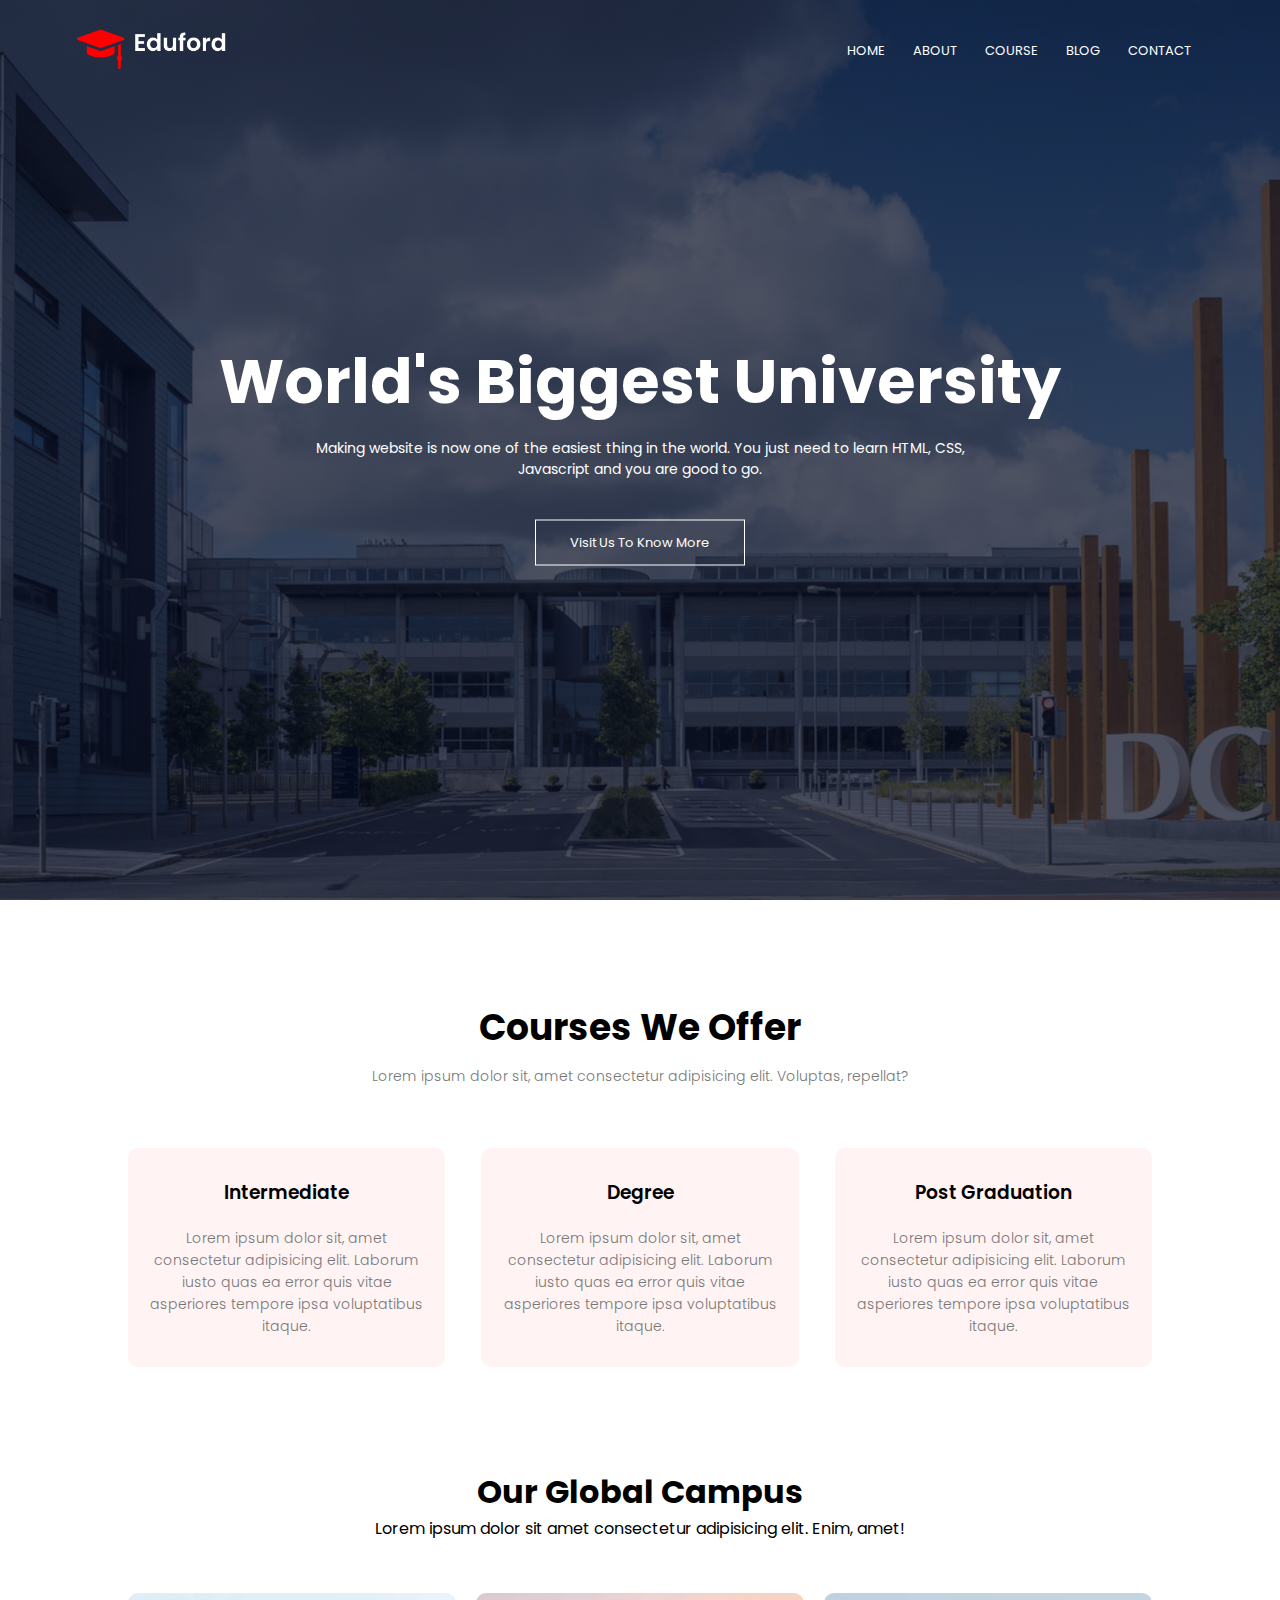
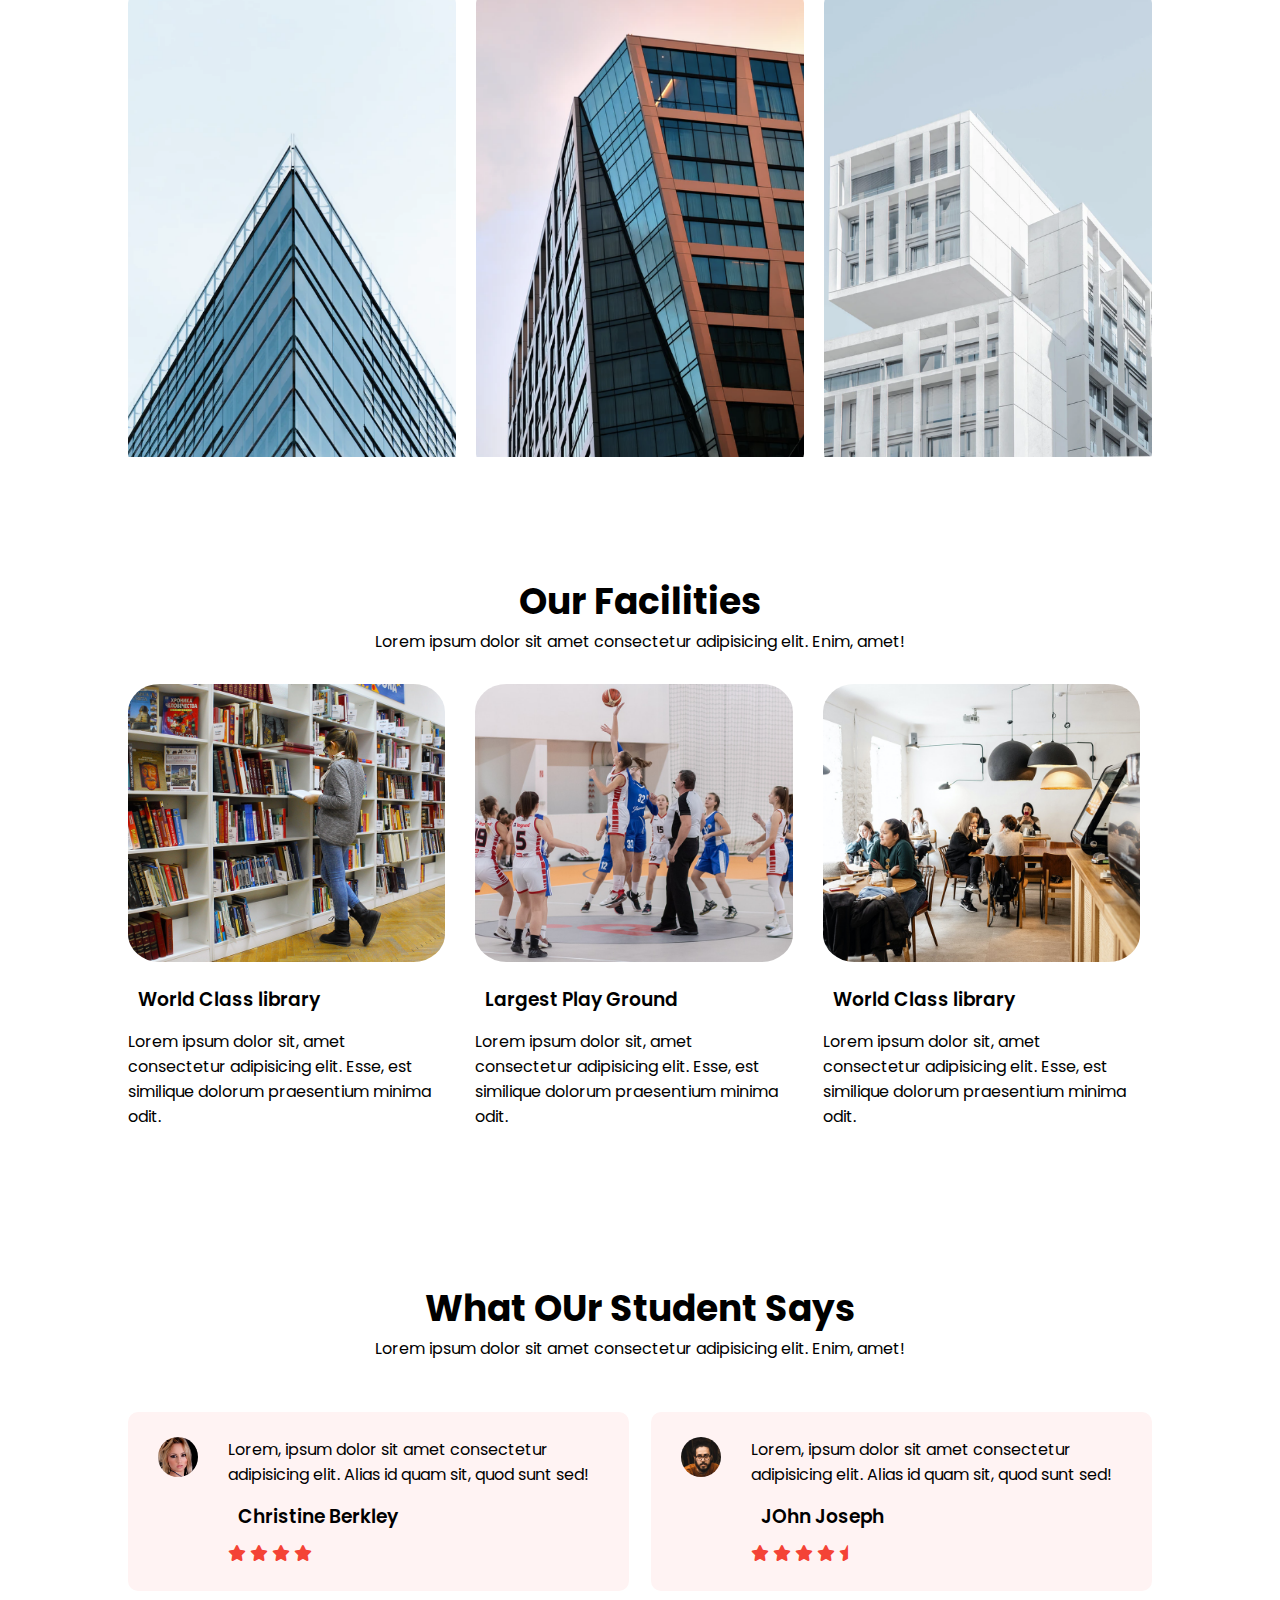
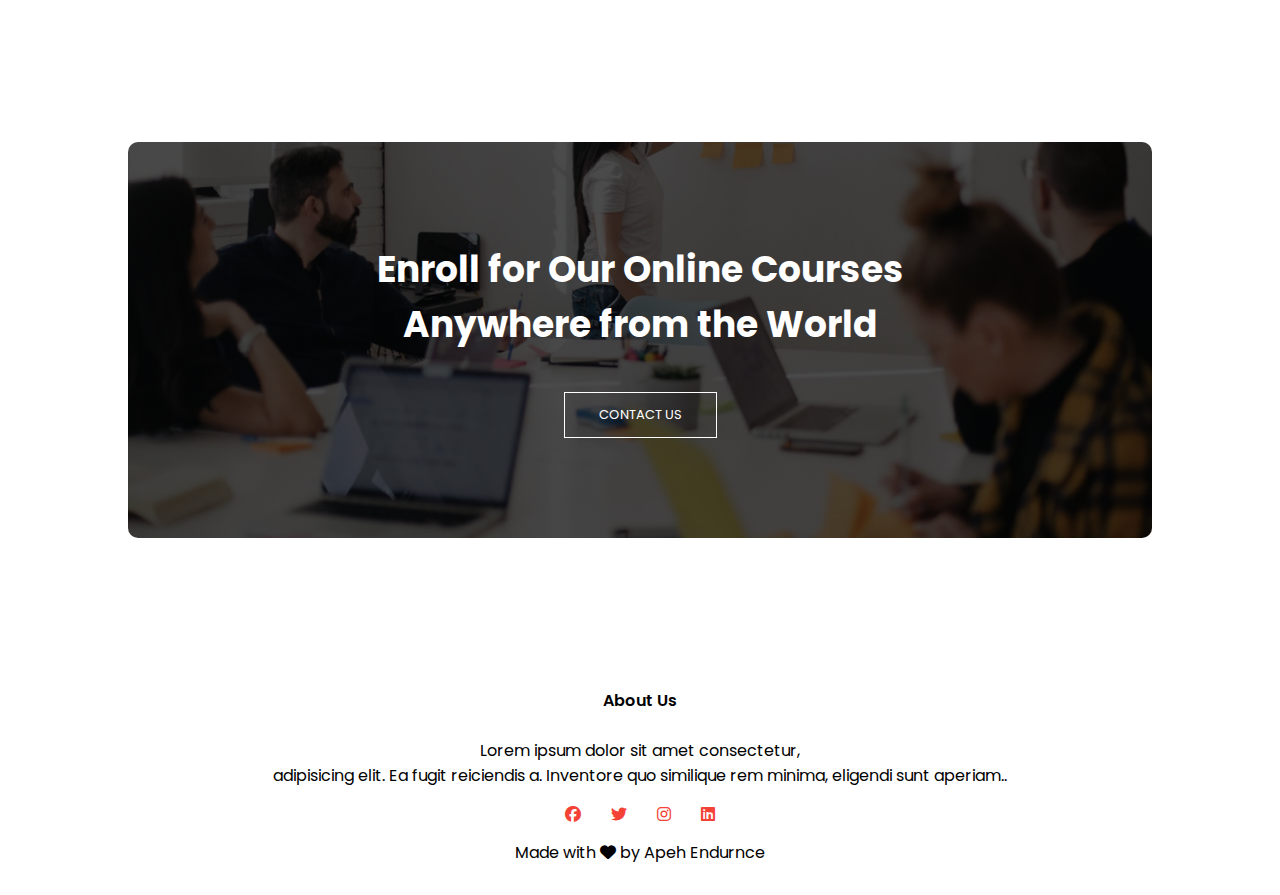
<file: SchoolSite/HTML/index.html>
<!DOCTYPE html>
<html lang="en">
<head>
    <meta charset="UTF-8">
    <meta http-equiv="X-UA-Compatible" content="IE=edge">
    <meta name="viewport" content="width=device-width, initial-scale=1.0">
    <title>University </title>
    <link rel="stylesheet" href="/SchoolSite/CSS/index.css">
    <link rel="preconnect" href="https://fonts.googleapis.com">
<link rel="preconnect" href="https://fonts.gstatic.com" crossorigin>
<link href="https://fonts.googleapis.com/css2?family=Poppins:wght@100;300;400;600;700&display=swap" rel="stylesheet">
<link rel="stylesheet" href="https://cdnjs.cloudflare.com/ajax/libs/font-awesome/6.4.0/css/all.min.css">
</head>
<body>
    <section class="header">
        <nav>
            <a href="index.html"><img src="/SchoolSite/schoolIMG/logo.png" alt=""></a>
            <div class="nav-links" id="navLinks">
                <i class="fa fa-times" onclick="hideMenu()"></i>

                <ul>
                    <li><a href="/SchoolSite/HTML/index.html">HOME</a></li>
                    <li><a href="/SchoolSite/HTML/about.html">ABOUT</a></li>
                    <li><a href="/SchoolSite/HTML/course.html">COURSE</a></li>
                    <li><a href="">BLOG</a></li>
                    <li><a href="">CONTACT</a></li>
                </ul>
            </div>
            <i class="fa fa-bars" onclick="showMenu()"></i>
        </nav>
        <div class="text-box">
            <h1>World's Biggest University</h1>
            <p>Making website is now one of the easiest thing in the world. 
            You just need to learn HTML, CSS,<br> Javascript and you are good to go.
            </p>
            <a href="" class="hero-btn">Visit Us To Know More</a>
        </div>
    </section>
    <!----Course --->
    <section class="course">
        <h2>Courses We Offer</h2>
        <p>Lorem ipsum dolor sit, amet consectetur adipisicing elit. Voluptas, repellat?</p>

         <div class="row">
            <div class="course-col">
                <h3>Intermediate</h3>
                <p>Lorem ipsum dolor sit, amet consectetur adipisicing elit. 
                    Laborum iusto quas ea error quis vitae asperiores tempore 
                    ipsa voluptatibus itaque.</p>
            </div>

            <div class="course-col">
                <h3>Degree</h3>
                <p>Lorem ipsum dolor sit, amet consectetur adipisicing elit. 
                    Laborum iusto quas ea error quis vitae asperiores tempore 
                    ipsa voluptatibus itaque.</p>
            </div>

            <div class="course-col">
                <h3>Post Graduation</h3>
                <p>Lorem ipsum dolor sit, amet consectetur adipisicing elit. 
                    Laborum iusto quas ea error quis vitae asperiores tempore 
                    ipsa voluptatibus itaque.</p>
            </div>
         </div>

    </section>
    <!--Campus-->
    <section class="campus">
        <h1>Our Global Campus</h1>
        <p>Lorem ipsum dolor sit amet consectetur adipisicing elit. Enim, amet!</p>
        <div class="row">
            <div class="campus-col">
                <img src="/SchoolSite/schoolIMG/london.png" alt="">
                <div class="layer">
                    <h3>LONDON</h3>
                </div>
            </div>
            <div class="campus-col">
                <img src="/SchoolSite/schoolIMG/newyork.png" alt="">
                <div class="layer">
                    <h3>NEWYORK</h3>
                </div>
            </div>
            <div class="campus-col">
                <img src="/SchoolSite/schoolIMG/washington.png" alt="">
                <div class="layer">
                    <h3>WASHINTON</h3>
                </div>
            </div>
        </div>
    </section>

    <!-- Our Facilities -->

    <section class="facilities">
        <h2>Our Facilities</h2>
        <p>Lorem ipsum dolor sit amet consectetur adipisicing elit. Enim, amet!</p>

         <div class="facilities-row">
            <div class="facilities-col">
                <img src="/SchoolSite/schoolIMG/library.png" alt="">
                <h3>World Class library</h3>
                <p>Lorem ipsum dolor sit, amet consectetur adipisicing elit. Esse, 
                    est similique dolorum praesentium minima odit.</p>
            </div>
            <div class="facilities-col">
                <img src="/SchoolSite/schoolIMG/basketball.png" alt="">
                <h3>Largest Play Ground</h3>
                <p>Lorem ipsum dolor sit, amet consectetur adipisicing elit. Esse, 
                    est similique dolorum praesentium minima odit.</p>
            </div>
            <div class="facilities-col">
                <img src="/SchoolSite/schoolIMG/cafeteria.png" alt="">
                <h3>World Class library</h3>
                <p>Lorem ipsum dolor sit, amet consectetur adipisicing elit. Esse, 
                    est similique dolorum praesentium minima odit.</p>
            </div>
         </div>

    </section>

     <!---Testimonials-->
     <section class="testimonials">
        <h2>What OUr Student Says</h2>
        <p>Lorem ipsum dolor sit amet consectetur adipisicing elit. Enim, amet!</p>

        <div class="row">
            <div class="testimonial-col">
                <img src="/SchoolSite/schoolIMG/user1.jpg" alt="">
                <div>
                    <p>Lorem, ipsum dolor sit amet consectetur 
                        adipisicing elit. Alias id quam sit, quod sunt sed!</p>
                    <h3>Christine Berkley</h3>
                    <i class="fa fa-star"></i>
                    <i class="fa fa-star"></i>
                    <i class="fa fa-star"></i>
                    <i class="fa fa-star"></i>
                    <i class="fa-thin fa-star"></i>
                </div>
            </div>
            <div class="testimonial-col">
                <img src="/SchoolSite/schoolIMG/user2.jpg" alt="">
                <div>
                    <p>Lorem, ipsum dolor sit amet consectetur 
                        adipisicing elit. Alias id quam sit, quod sunt sed!</p>
                    <h3>JOhn Joseph</h3>
                    <i class="fa fa-star"></i>
                    <i class="fa fa-star"></i>
                    <i class="fa fa-star"></i>
                    <i class="fa fa-star"></i>
                    <i class="fa fa-star-half"></i>
                </div>
            </div>
        </div>
     </section>
     <!---Call to Action-->
     <section class="cta">
        <h2>Enroll for Our Online Courses<br> Anywhere from the World</h2>
        <a class="hero-btn" href="">CONTACT US</a>
     </section>
     <!---Footer-->
     <section class="footer">
        <h4>About Us</h4>
        <p>Lorem ipsum dolor sit amet consectetur,
            <br> adipisicing elit. Ea fugit reiciendis a. 
            Inventore quo similique rem minima, eligendi sunt aperiam..</p>
            <div class="icons">
                <i class="fa-brands fa-facebook"></i>
                <i class="fa-brands fa-twitter"></i>
                <i class="fa-brands fa-instagram"></i>
                <i class="fa-brands fa-linkedin"></i>
            </div>
            <p>Made with <i class="fa-solid fa-heart"></i> by Apeh Endurnce</p>

     </section>
    <!---JavaScript for toogle menu-->
    <script>

        var navLink = documment.getElementById("navLinks");
        function showMenu(){ 
            navLinks.style.right = "0"
        }

        function hideMenu(){ 
            navLinks.style.right = "-200px"
        }
    </script>
</body>
</html>
</file>
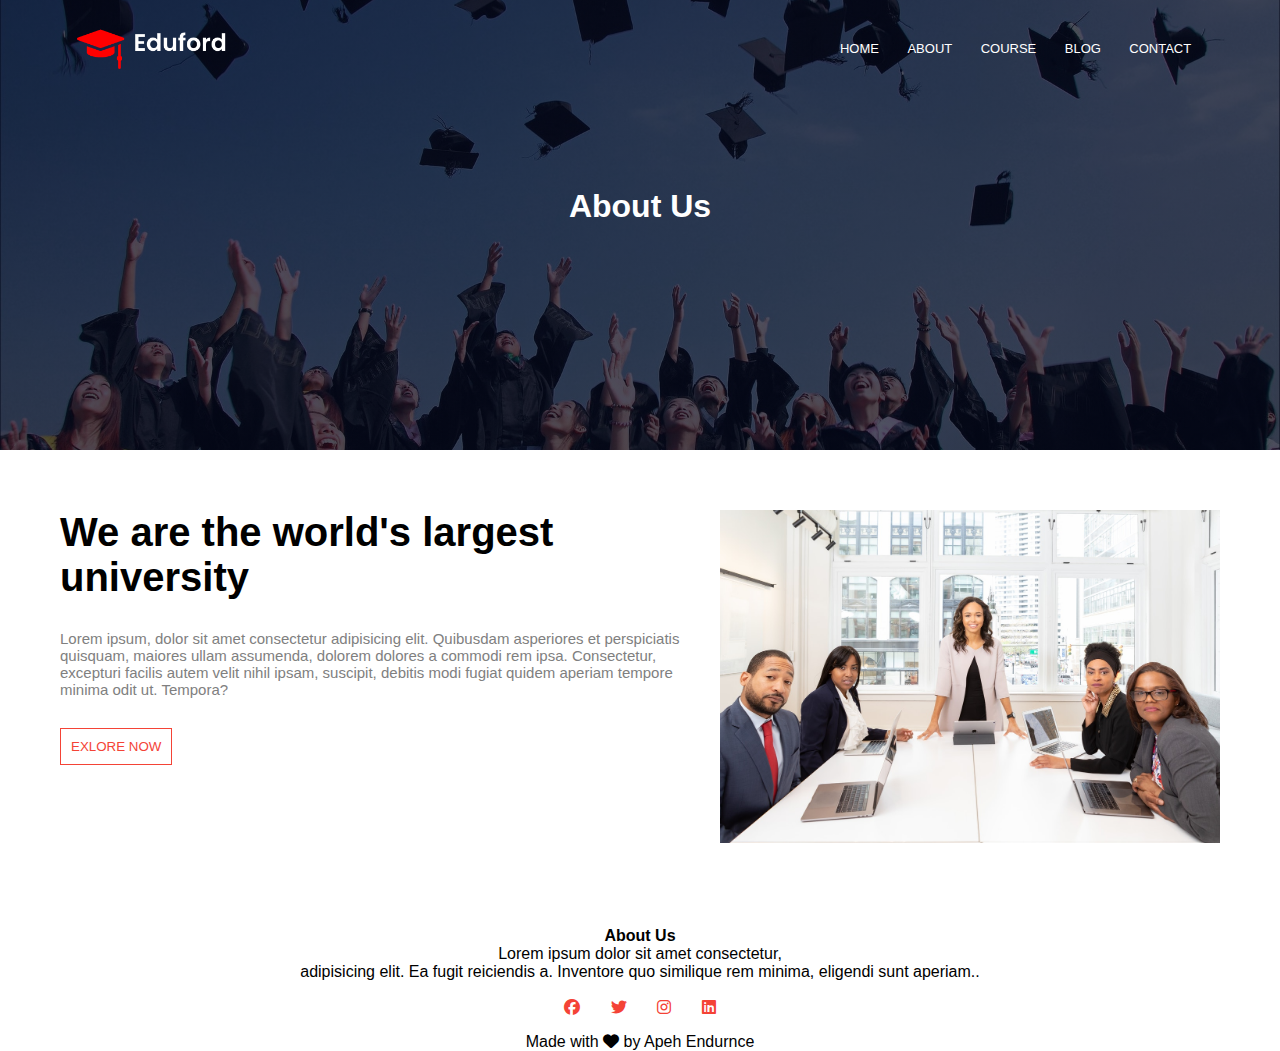
<file: SchoolSite/HTML/about.html>
<!DOCTYPE html>
<html lang="en">
<head>
    <meta charset="UTF-8">
    <meta http-equiv="X-UA-Compatible" content="IE=edge">
    <meta name="viewport" content="width=device-width, initial-scale=1.0">
    <link rel="stylesheet" href="https://cdnjs.cloudflare.com/ajax/libs/font-awesome/6.4.0/css/all.min.css">
    <link rel="stylesheet" href="/SchoolSite/CSS/about.css">
    <title>Document</title>
</head>
<body>
    <header>
        <nav>
            <a href=""><img src="/SchoolSite/schoolIMG/logo.png" alt=""></a>
            <ul>
                <li><a href="/SchoolSite/HTML/index.html">HOME</a></li>
                <li><a href="/SchoolSite/HTML/about.html">ABOUT</a></li>
                <li><a href="/SchoolSite/HTML/course.html">COURSE</a></li>
                <li><a href="">BLOG</a></li>
                <li><a href="">CONTACT</a></li>
            </ul>
        </nav>
        <div>
            <h1>About Us</h1>
        </div>
        </header>
        <!--Description-->
        <section class="descritption-section">
            <div>
                <h2>We are the world's largest university</h2>
                <p>Lorem ipsum, dolor sit amet consectetur adipisicing elit. Quibusdam asperiores et
                     perspiciatis quisquam, maiores ullam assumenda, dolorem dolores a commodi rem ipsa. 
                     Consectetur, excepturi facilis autem velit nihil ipsam, suscipit, 
                    debitis modi fugiat quidem aperiam tempore minima odit ut. Tempora?</p>
                <button>EXLORE NOW</button>
            </div>
            <div><img src="/SchoolSite/schoolIMG/about.jpg" alt="" width="500px"></div>

        </section>
        <footer>
            <h4>About Us</h4>
        <p>Lorem ipsum dolor sit amet consectetur,
            <br> adipisicing elit. Ea fugit reiciendis a. 
            Inventore quo similique rem minima, eligendi sunt aperiam..</p>
            <div class="icons">
                <i class="fa-brands fa-facebook"></i>
                <i class="fa-brands fa-twitter"></i>
                <i class="fa-brands fa-instagram"></i>
                <i class="fa-brands fa-linkedin"></i>
            </div>
            <p>Made with <i class="fa-solid fa-heart"></i> by Apeh Endurnce</p>

        </footer>
</body>
</html>
</file>
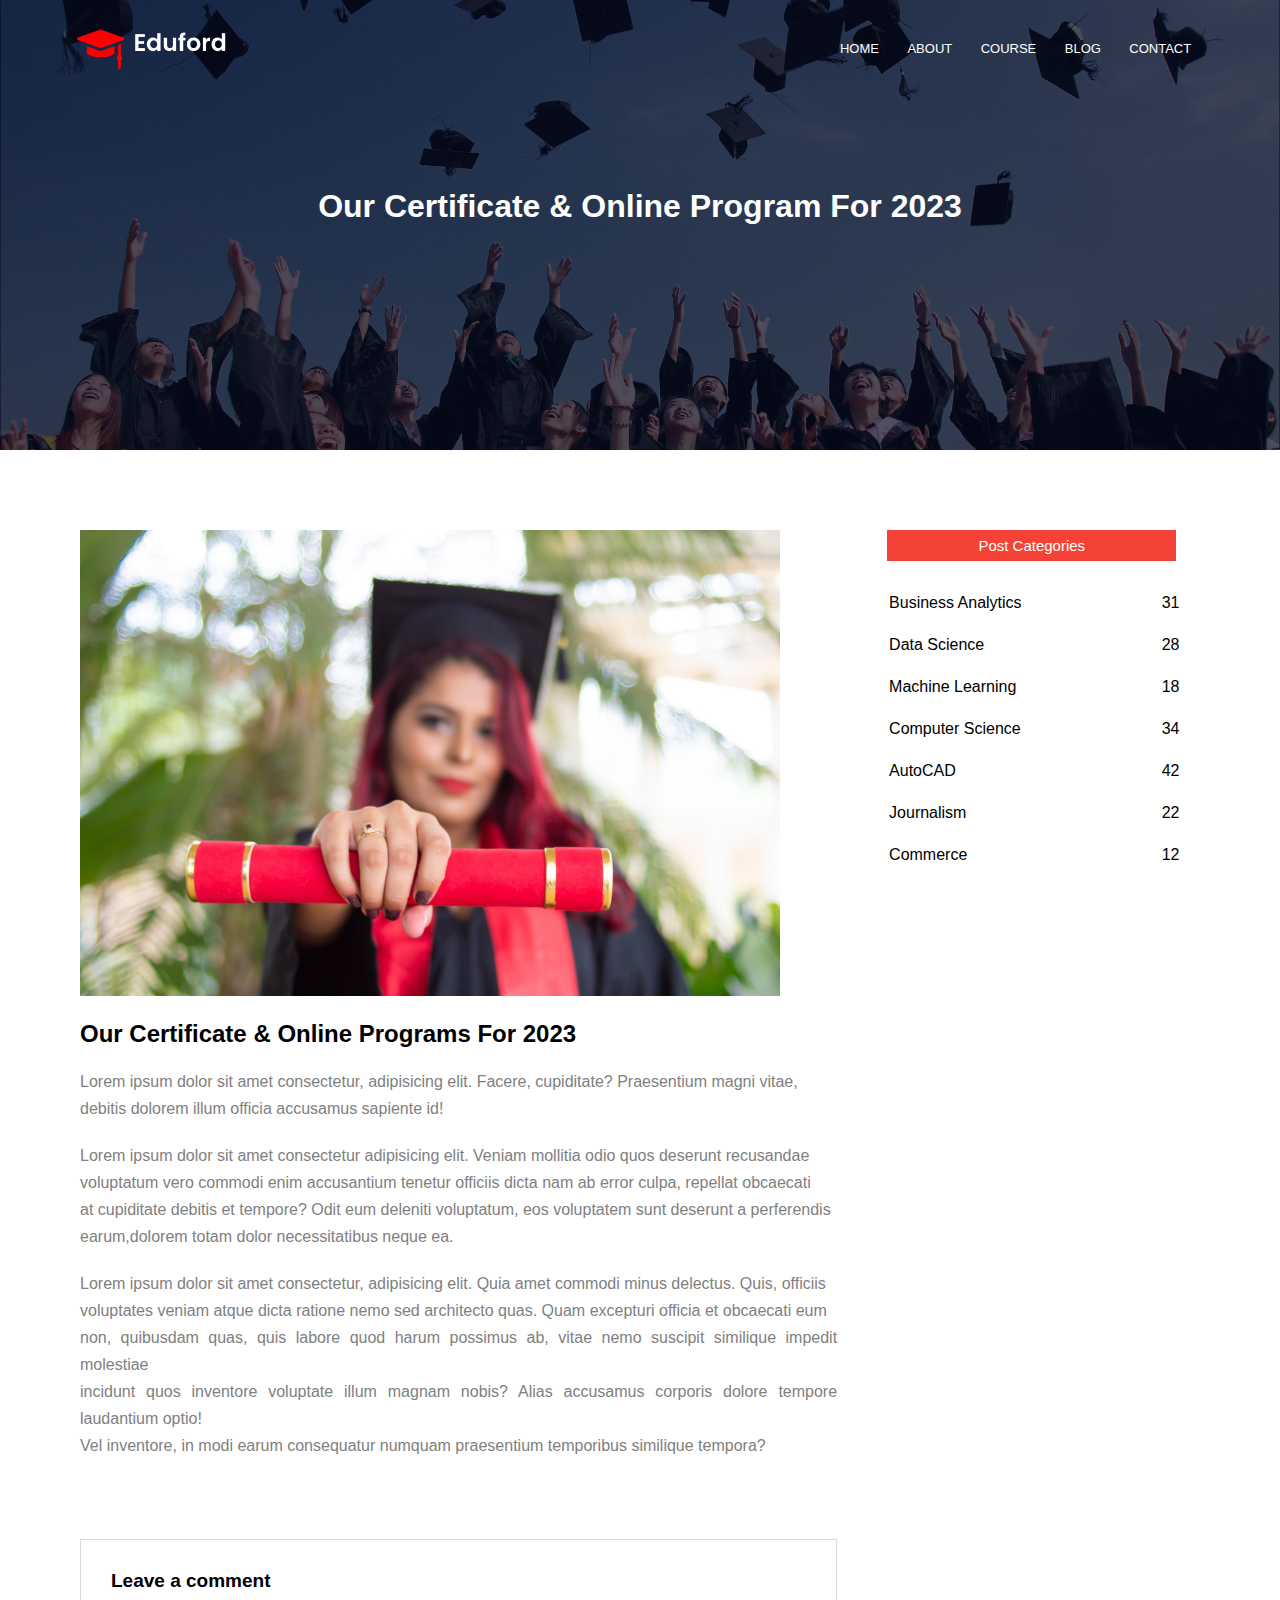
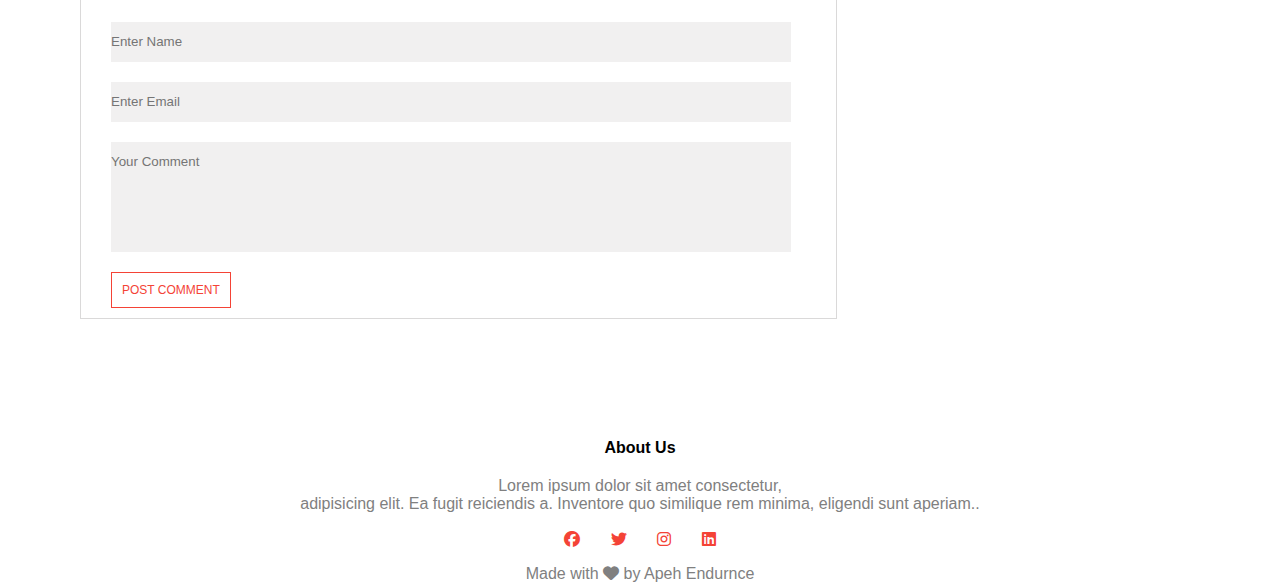
<file: SchoolSite/HTML/blog.html>
<!DOCTYPE html>
<html lang="en">
<head>
    <meta charset="UTF-8">
    <meta http-equiv="X-UA-Compatible" content="IE=edge">
    <meta name="viewport" content="width=device-width, initial-scale=1.0">
    <link rel="stylesheet" href="/SchoolSite/CSS/blog.css">
    <link rel="stylesheet" href="https://cdnjs.cloudflare.com/ajax/libs/font-awesome/6.4.0/css/all.min.css">
    <link rel="stylesheet" href="/SchoolSite/CSS/about.css">
    <title>Document</title>
</head>
<body>
    <header>
        <nav>
            <a href="/SchoolSite/HTML/index.html"><img src="/SchoolSite/schoolIMG/logo.png" alt=""></a>
            <ul>
                <li><a href="/SchoolSite/HTML/index.html">HOME</a></li>
                <li><a href="/SchoolSite/HTML/about.html">ABOUT</a></li>
                <li><a href="/SchoolSite/HTML/course.html">COURSE</a></li>
                <li><a href="/SchoolSite/HTML/blog.html">BLOG</a></li>
                <li><a href="/SchoolSite/HTML/contact.html">CONTACT</a></li>
            </ul>
        </nav>
        <div>
            <h1>Our Certificate & Online Program For 2023</h1>
        </div>
        </header>
        <section class="programs">
            <div class="image_text-section">
                <img src="/SchoolSite/schoolIMG/certificate.jpg" alt="" width="700">
                <div class="text">
                    <h2>Our Certificate & Online Programs For 2023</h2>
                    <p>Lorem ipsum dolor sit amet consectetur, adipisicing elit. Facere, cupiditate? Praesentium magni vitae,<br>
                         debitis dolorem illum officia accusamus sapiente id!</p>
                    <p>Lorem ipsum dolor sit amet consectetur adipisicing elit. Veniam mollitia odio quos deserunt recusandae<br>
                         voluptatum vero commodi enim accusantium tenetur officiis dicta nam ab error culpa, repellat obcaecati<br>
                          at cupiditate debitis et tempore? Odit eum deleniti voluptatum, eos voluptatem sunt deserunt a perferendis<br>
                         earum,dolorem totam dolor necessitatibus neque ea.</p>
                    <p>Lorem ipsum dolor sit amet consectetur, adipisicing elit. Quia amet commodi minus delectus. Quis, officiis<br> voluptates veniam atque dicta ratione nemo sed architecto quas. Quam excepturi officia et obcaecati eum<br> non, quibusdam quas, quis labore quod harum possimus ab, vitae nemo suscipit similique impedit molestiae<br> incidunt quos inventore voluptate illum magnam nobis? Alias accusamus corporis dolore tempore laudantium optio!<br> Vel inventore, in modi earum consequatur numquam praesentium temporibus similique tempora?</p>
                </div>
                <form action="">
                    <h5 class="form-label">Leave a comment</h5>
                    <input type="text" placeholder="Enter Name">
                    <input type="email" placeholder="Enter Email">
                    <input class="comment" type="text" placeholder="Your Comment">
                    <button class="post-btn">POST COMMENT</button>
                </form>
            </div>

            <div class="table-section">
                <table>
                    <h3>Post Categories</h3>
                    <tr>
                        <td>Business Analytics</td>
                        <td>31</td>
                    </tr>
                    <tr>
                        <td>Data Science</td>
                        <td>28</td>
                    </tr>
                    <tr>
                        <td>Machine Learning</td>
                        <td>18</td>
                    </tr>
                    <tr>
                        <td>Computer Science</td>
                        <td>34</td>
                    </tr>
                    <tr>
                        <td>AutoCAD</td>
                        <td>42</td>
                    </tr>
                    <tr>
                        <td>Journalism</td>
                        <td>22</td>
                    </tr>
                    <tr>
                        <td>Commerce</td>
                        <td>12</td>
                    </tr>
                </table>
            </div>
        </section>

        <!--Footer-->
        <footer>
            <h4>About Us</h4>
        <p>Lorem ipsum dolor sit amet consectetur,
            <br> adipisicing elit. Ea fugit reiciendis a. 
            Inventore quo similique rem minima, eligendi sunt aperiam..</p>
            <div class="icons">
                <i class="fa-brands fa-facebook"></i>
                <i class="fa-brands fa-twitter"></i>
                <i class="fa-brands fa-instagram"></i>
                <i class="fa-brands fa-linkedin"></i>
            </div>
            <p>Made with <i class="fa-solid fa-heart"></i> by Apeh Endurnce</p>
        </footer>
</body>
</html>
</file>
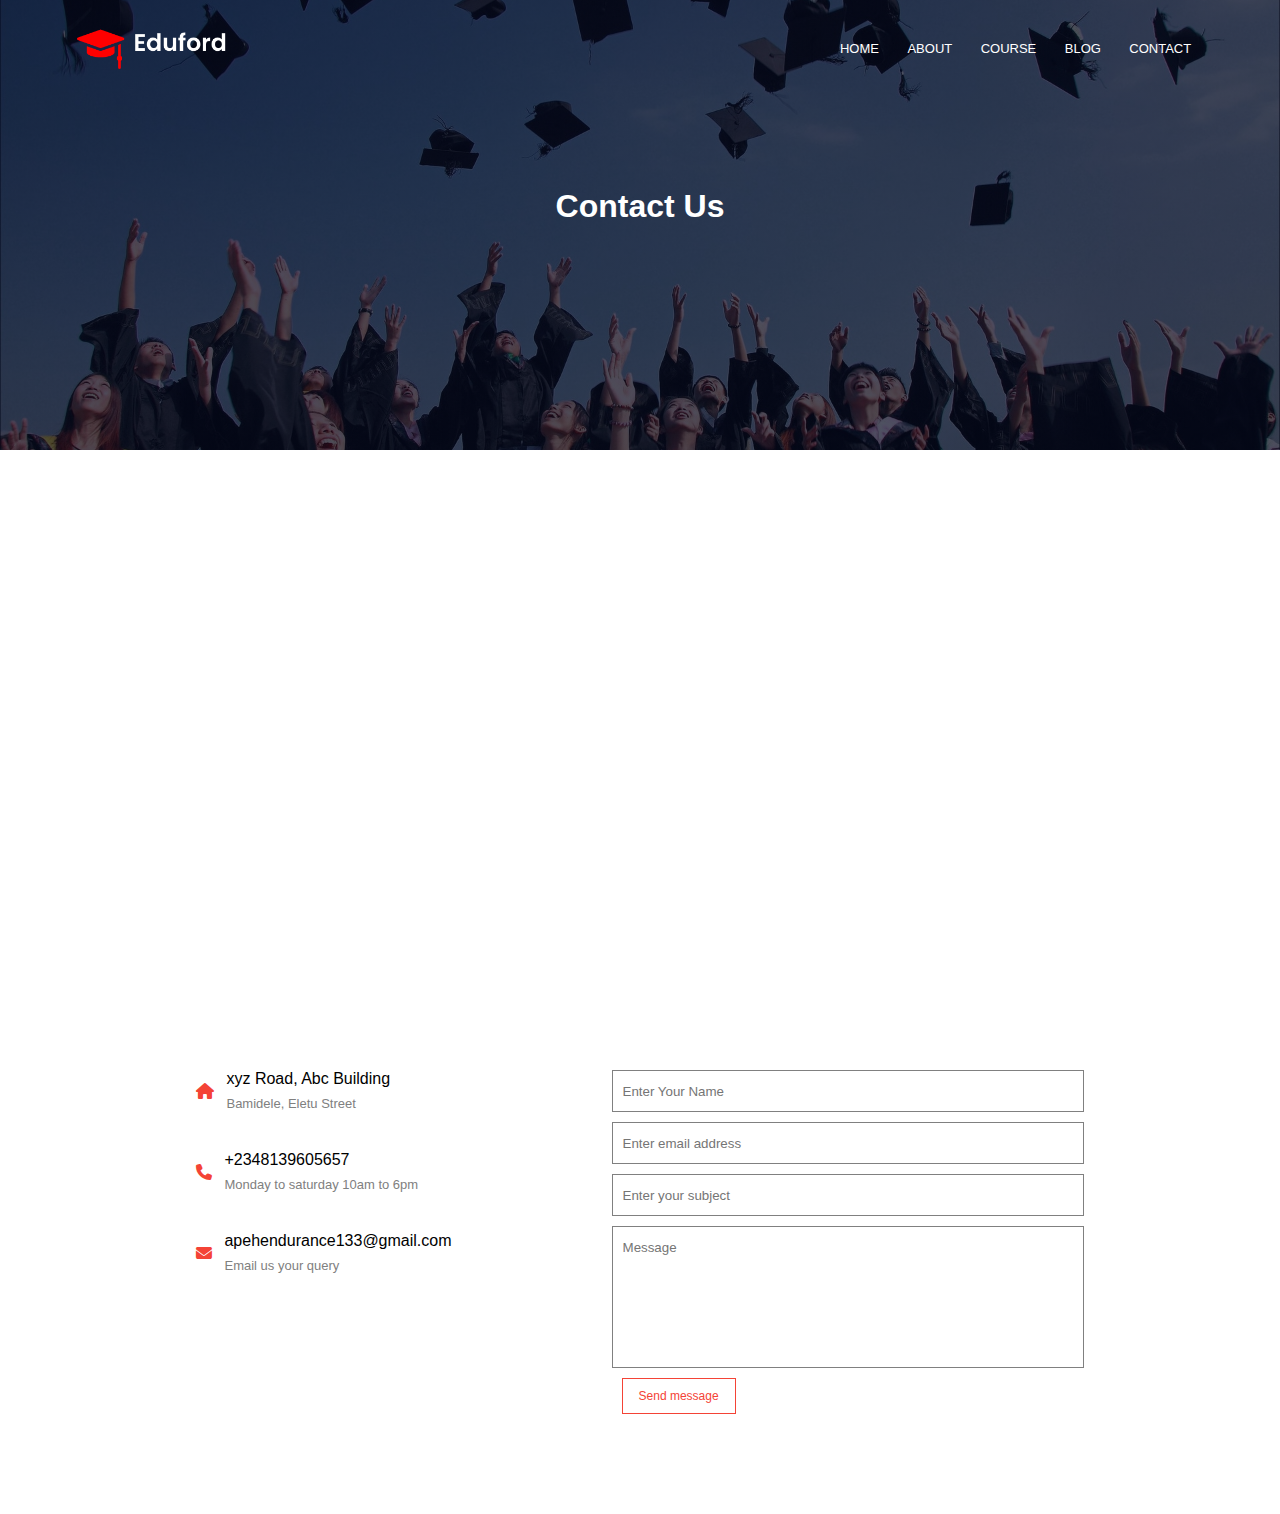
<file: SchoolSite/HTML/contact.html>
<!DOCTYPE html>
<html lang="en">
<head>
    <meta charset="UTF-8">
    <meta http-equiv="X-UA-Compatible" content="IE=edge">
    <meta name="viewport" content="width=device-width, initial-scale=1.0">
    <link rel="stylesheet" href="/SchoolSite/CSS/contact.css">
    <link rel="stylesheet" href="https://cdnjs.cloudflare.com/ajax/libs/font-awesome/6.4.0/css/all.min.css">
    <title>Document</title>
</head>
<body>
    <header>
        <nav>
            <a href="/SchoolSite/HTML/index.html"><img src="/SchoolSite/schoolIMG/logo.png" alt=""></a>
            <ul>
                <li><a href="/SchoolSite/HTML/index.html">HOME</a></li>
                <li><a href="/SchoolSite/HTML/about.html">ABOUT</a></li>
                <li><a href="/SchoolSite/HTML/course.html">COURSE</a></li>
                <li><a href="/SchoolSite/HTML/blog.html">BLOG</a></li>
                <li><a href="/SchoolSite/HTML/contact.html">CONTACT</a></li>
            </ul>
        </nav>
        <div>
            <h1 class="1name">Contact Us</h1>
        </div>
        </header>
        <section class="map-section">
            <iframe src="https://www.google.com/maps/embed?pb=!1m14!1m8!1m3!1d8070640.5465064095!2d3.373742!3d8.9958297!3m2!1i1024!2i768!4f13.1!3m3!1m2!1s0x104e0baf7da48d0d%3A0x99a8fe4168c50bc8!2sNigeria!5e0!3m2!1sen!2sng!4v1686679198310!5m2!1sen!2sng" width="900" height="450" style="border:0;" allowfullscreen="" loading="lazy" referrerpolicy="no-referrer-when-downgrade"></iframe>
        </section>
        <section class="contact-section">
            <div class="adress">
                    <div class="address-col">
                        <i class="fa-solid fa-house" style="color:#f44336;"></i>
                        <div>
                            <h5>xyz Road, Abc Building</h5>
                            <p>Bamidele, Eletu Street</p>
                        </div>
                    </div>

                
                    <div class="address-col">
                        <i class="fa-solid fa-phone" style="color:#f44336;"></i>
                        <div>
                            <h5>+2348139605657</h5>
                            <p>Monday to saturday 10am to 6pm</p>
                        </div>
                    </div>

                
                    <div class="address-col">
                        <i class="fa-solid fa-envelope" style="color:#f44336;"></i>
                        <div>
                            <h5>apehendurance133@gmail.com</h5>
                            <p>Email us your query</p>
                        </div>
                    </div>
            </div>

            <div class="form">
                <form action="">
                    <input class="name-input" type="text" placeholder="Enter Your Name">
                    <input class="email-input" type="email" placeholder="Enter email address">
                    <input class="subject-input" type="text" placeholder="Enter your subject">
                    <input class="message-input" type="text" placeholder="Message">
                    <button class="send-btn">Send message</button>
                </form>
            </div>

        </section>
</body>
</html>
</file>
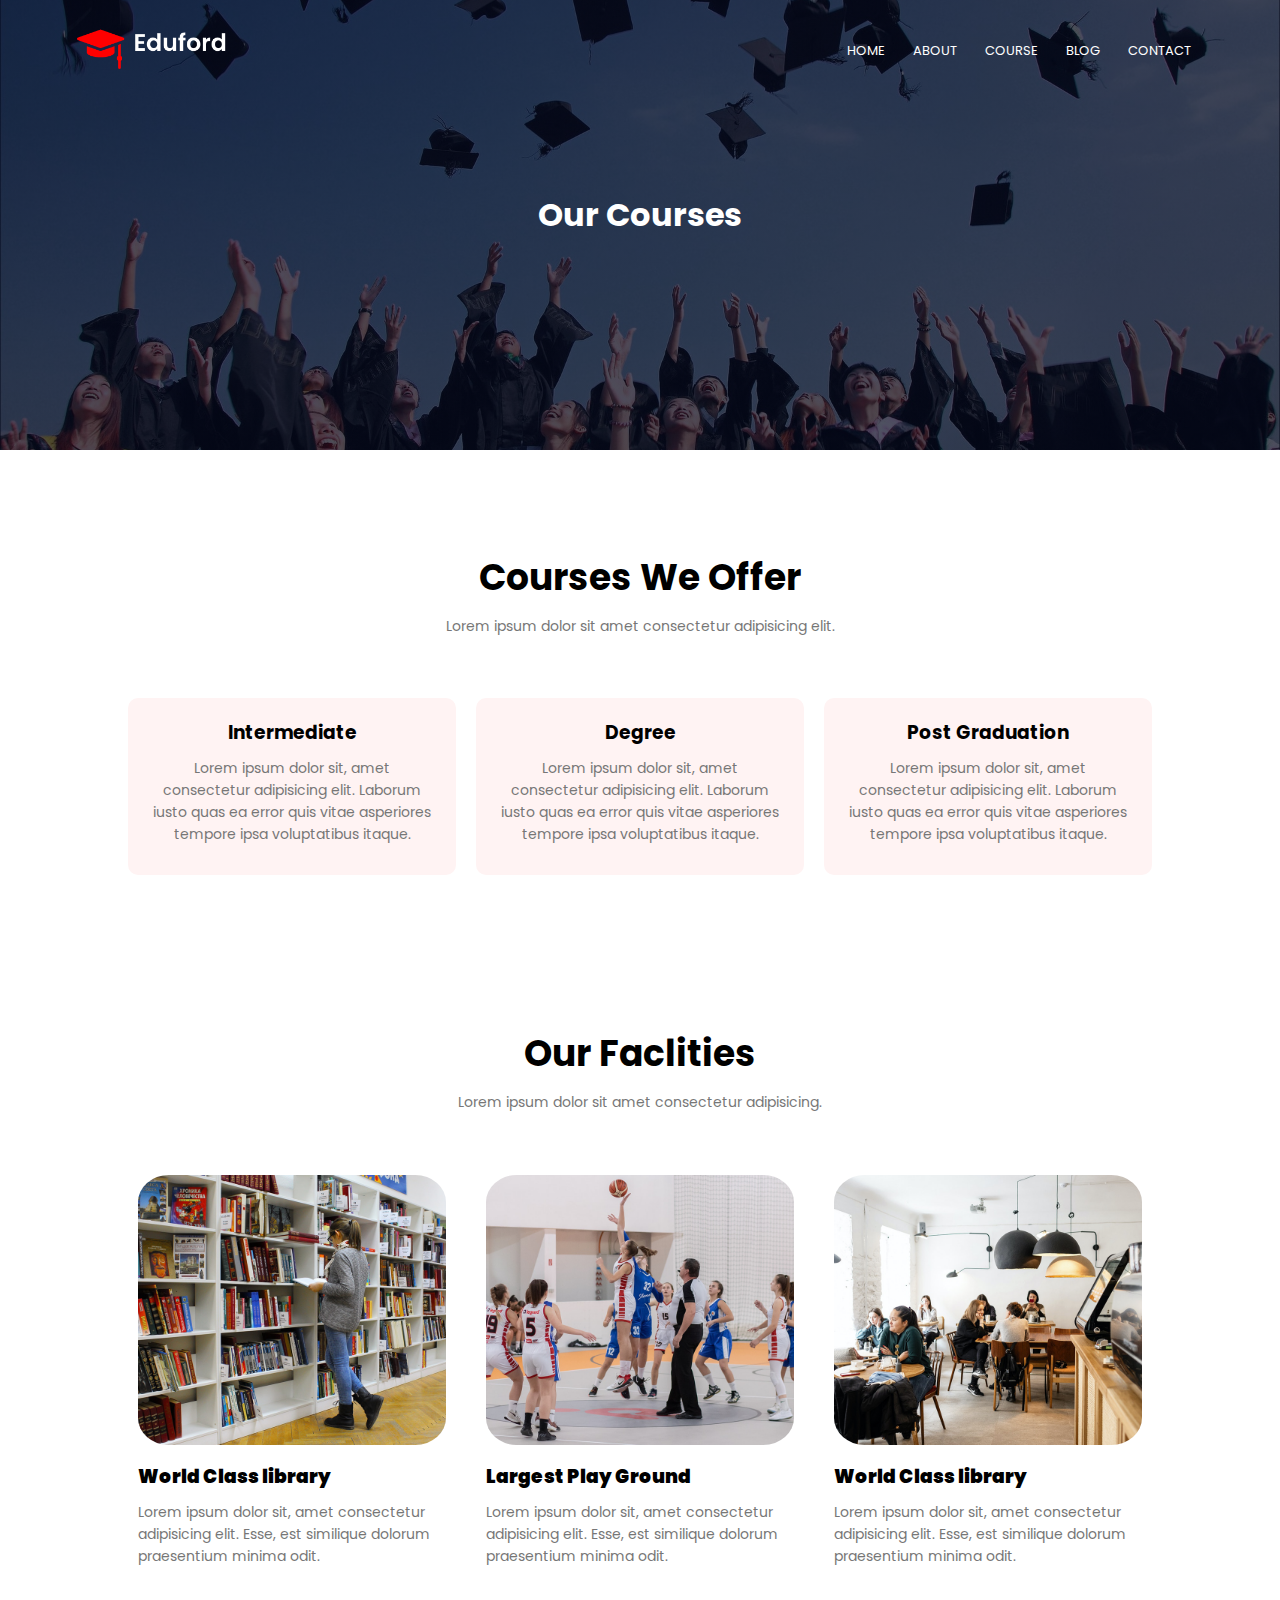
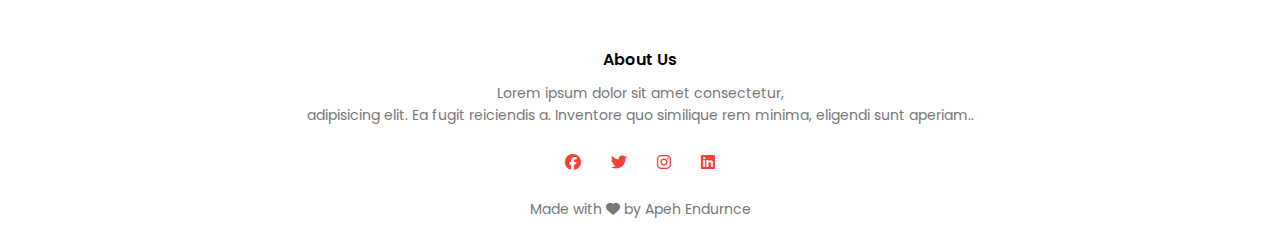
<file: SchoolSite/HTML/course.html>
<!DOCTYPE html>
<html lang="en">
<head>
    <meta charset="UTF-8">
    <meta http-equiv="X-UA-Compatible" content="IE=edge">
    <meta name="viewport" content="width=device-width, initial-scale=1.0">
    <link rel="stylesheet" href="/SchoolSite/CSS/course.css">
    <link href="https://fonts.googleapis.com/css2?family=Poppins:wght@100;300;400;600;700&display=swap" rel="stylesheet">
    <link rel="stylesheet" href="https://cdnjs.cloudflare.com/ajax/libs/font-awesome/6.4.0/css/all.min.css">
    <title>Document</title>
</head>
<body>
    <header>
        <nav>
            <a href="/SchoolSite/HTML/index.html"><img src="/SchoolSite/schoolIMG/logo.png" alt=""></a>
            <ul>
                <li><a href="/SchoolSite/HTML/index.html">HOME</a></li>
                <li><a href="/SchoolSite/HTML/about.html">ABOUT</a></li>
                <li><a href="/SchoolSite/HTML/course.html">COURSE</a></li>
                <li><a href="/SchoolSite/HTML/blog.html">BLOG</a></li>
                <li><a href="">CONTACT</a></li>
            </ul>
        </nav>
        <div>
            <h1>Our Courses</h1>
        </div>
        </header>
        <!---Courses--->
        <section class="course-section">
            <h2>Courses We Offer</h2>
            <p>Lorem ipsum dolor sit amet consectetur adipisicing elit.</p>

            <div class="row">
                <div class="course-col">
                    <h3>Intermediate</h3>
                <p>Lorem ipsum dolor sit, amet consectetur adipisicing elit. 
                    Laborum iusto quas ea error quis vitae asperiores tempore 
                    ipsa voluptatibus itaque.</p>
                </div>
                <div class="course-col">
                    <h3>Degree</h3>
                <p>Lorem ipsum dolor sit, amet consectetur adipisicing elit. 
                    Laborum iusto quas ea error quis vitae asperiores tempore 
                    ipsa voluptatibus itaque.</p>
                </div>
                <div class="course-col">
                    <h3>Post Graduation</h3>
                <p>Lorem ipsum dolor sit, amet consectetur adipisicing elit. 
                    Laborum iusto quas ea error quis vitae asperiores tempore 
                    ipsa voluptatibus itaque.</p>
                </div>
            </div>
        </section>

        <!---Facilities--->
        <section class="facilities">
            <h2>Our Faclities</h2>
            <p>Lorem ipsum dolor sit amet consectetur adipisicing.</p>

            <div class="row">
                <div class="facilities-col">
                    <img src="/SchoolSite/schoolIMG/library.png" alt="">
                    <h3>World Class library</h3>
                    <p>Lorem ipsum dolor sit, amet consectetur adipisicing elit. Esse, 
                        est similique dolorum praesentium minima odit.</p>
                </div>
                <div class="facilities-col">
                    <img src="/SchoolSite/schoolIMG/basketball.png" alt="">
                    <h3>Largest Play Ground</h3>
                    <p>Lorem ipsum dolor sit, amet consectetur adipisicing elit. Esse, 
                        est similique dolorum praesentium minima odit.</p>
                </div>
                <div class="facilities-col">
                    <img src="/SchoolSite/schoolIMG/cafeteria.png" alt="">
                    <h3>World Class library</h3>
                    <p>Lorem ipsum dolor sit, amet consectetur adipisicing elit. Esse, 
                        est similique dolorum praesentium minima odit.</p>
                </div>
                </div>
            </div>
        </section>

        <!--Footer-->
        <footer>
            <h4>About Us</h4>
        <p>Lorem ipsum dolor sit amet consectetur,
            <br> adipisicing elit. Ea fugit reiciendis a. 
            Inventore quo similique rem minima, eligendi sunt aperiam..</p>
            <div class="icons">
                <i class="fa-brands fa-facebook"></i>
                <i class="fa-brands fa-twitter"></i>
                <i class="fa-brands fa-instagram"></i>
                <i class="fa-brands fa-linkedin"></i>
            </div>
            <p>Made with <i class="fa-solid fa-heart"></i> by Apeh Endurnce</p>

        </footer>
</body>
</html>
</file>
<file: SchoolSite/CSS/index.css>
*{
    margin: 0;
    padding: 0;  
    font-family: 'Poppins', sans-serif;
}
.header{
    background-image:linear-gradient(rgba(4,9,30,0.7),rgba(4,9,30,0.7)), url(/SchoolSite/schoolIMG/banner.png);
    min-height: 100vh; 
    width: 100%;
    position: relative;
    background-position: center;
    background-size: cover;
}
nav{
    display: flex;
    padding: 2% 6%;
    justify-content: space-between;
    align-items: center;
}
nav img{
    width: 150px;
}
.nav-links{
    flex: 1;
    text-align: right;
}
.nav-links ul li{
    list-style: none;
    display: inline-block;
    padding: 8px 12px;
    position: relative;
}
.nav-links ul li a{
    color: white;
    text-decoration: none;
    font-size: 13px;
}
.nav-links ul li::after{
    content: '';
    height: 2px;
    width: 0;
    display: block;
    background: #f44336;
    margin: auto;
    transition: 0.5s;

}
.nav-links ul li:hover::after{
    width: 100%;

}
.text-box{
    width: 90%;
    color: white;
    position: absolute;
    top: 50%;
    left: 50%;
    transform: translate(-50%, -50%);
    text-align: center;
}
.text-box h1{
    font-size: 62px;
}
.text-box p{
    margin: 10px 0 40px;
    font-size: 14px;

}
.hero-btn{
    display: inline-block;
    text-decoration: none;
    color: white;
    border: 1px solid #fff;
    padding: 12px 34px;
    font-size: 13px;
    background: transparent;
    position: relative;
    cursor: pointer;
}
.hero-btn:hover{
    border: 1px solid #f44336;
    background: #f44336;
    transition: 1s;
    
}
nav .fa{
    display: none;
}
@media(max-width: 700px){
    .text-box h1{
        font-size: 20px;
    }
    .nav-links ul li{
        display: block;
    }
    .nav-links{
        position: absolute;
        background: #f44336;
        height: 100vh;
        width: 200px;
        top: 0;
        right: -200px;
        text-align: left;
        z-index: 2;
        transition: 1s;

    }
    nav .fa{
        display: block;
        color: #fff;
        margin: 10px;
        font-size: 22px;
        cursor: pointer;
    }
    .nav-links ul{
        padding: 30px;
    }
}
/*-----Course----- */

.course{
    width: 80%;
    margin: auto;
    text-align: center;
    padding-top: 100px;

}
h2{
    font-size: 36px;
    font-weight: 14px;
}
.course p{
    color: #777;
    font-size: 14px;
    font-weight: 300;
    line-height: 22px;
    padding: 10px;
}
.row{
    margin-top: 5%;
    display: flex;
    justify-content: space-between;
}
.course-col{
    flex-basis: 31%;
    background: #fff3f3;
    border-radius: 10px;
    margin-bottom: 5%;
    padding: 20px 12px;
    box-sizing: border-box;
    transition: 0.5s;
}
h3{
    text-align: center;
    font-weight: 600;
    margin: 10px;
}
.course-col:hover{
    box-shadow: 0 0 20px 0px rgba(0,0,0,0.2);
}
@media(max-width: 700px){
    .row{
        flex-direction: column;
    }
}
/* ---Campus--- */
.campus{
    width: 80%;
    margin: auto;
    text-align: center;
    padding-top: 50px;
}
.campus-col{
    flex-basis: 32%;
    border-radius: 10px;
    margin-bottom: 10px;
    position: relative;
    overflow: hidden;
}
.campus img{
    width: 100%;
}
.layer{
    background: transparent;
    position: absolute;
    height: 100%;
    width: 100%;
    top: 0;
    left: 0;
    transition: 0.5s;
}
.layer:hover{
    background: rgba(226,0,0,0.7);
}
.layer h3{
    width: 100%;
    font-weight: 500;
    color: #fff;
    font-size: 26px;
    bottom: 0;
    left: 50%;
    transform: translateX(-150px);
    position: absolute;
    opacity: 0;
    transition: 0.5s;
}
.layer:hover h3{
    bottom:49%;
    opacity: 1;
}
/* faclilities*/
.facilities{
    width: 80%;
    margin: auto;
    text-align: center;
    padding-top: 100px;
}
.facilities-row{
    display: flex;
    gap: 30px;
    padding-top: 30px;
}
.facilities-col{
    flex-basis: 31%;
    border-radius: 10px;
    margin-bottom: 5%;
    text-align: left;
}
.facilities-col img{
    width: 100%;
    border-radius: 10%;
}
.facilities-col p{
    padding: 0;
}
.facilities-col h3{
    margin-top: 16px;
    margin-bottom: 15px;
    text-align: left;
}
/* Testimonilas */
.testimonials{
    width: 80%;
    margin: auto;
    padding-top: 100px;
    text-align: center;
}
.testimonial-col{
    flex-basis: 44%;
    border-radius: 10px;
    margin-bottom: 5%;
    text-align: left;
    background-color: #fff3f3;
    padding: 25px;
    cursor: pointer;
    display: flex;
}
.testimonial-col img{
    height: 40px;
    margin-left: 5px;
    margin-right: 30px;
    border-radius: 50%;
}
.testimonial-col p{
    padding: 0;
}
.testimonial-col h3{
    margin-top: 15px;
    text-align: left;
}
.testimonial-col .fa{
    color: #f44336;
}
@media(max-width: 700px){
    .testimonial-col img{
        margin-left: 0;
        margin-right: 15px;
    }

}
/* call to action */
.cta{
    margin: 100px auto;
    width: 80%;
    background-image: linear-gradient(rgba(0,0,0,0.7),rgba(0,0,0,0.7)),url(/SchoolSite/schoolIMG/banner2.jpg);
    background-position: center;
    background-size: cover;
    border-radius: 10px;
    text-align: center;
    padding: 100px 0;
}
.cta h2{
    color: #fff;
    margin-bottom: 40px;
    padding: 0;
}
@media(max-width: 700px){
    .cta h2{
        font-size: 24px;
    }
}
/* footer */
.footer{
    width: 100%;
    text-align: center;
    padding: 30px 0;
}
.footer h4{
    margin-bottom: 25px;
    margin-top: 20px;
    font-weight: 600;
}
.icons .fa-brands{
    color:#f44336;
    margin: 0 13px;
    cursor: pointer;
    padding: 18px 0;
}
.icons .fa-solid{
    color: #f44336;
}
</file>
<file: SchoolSite/CSS/about.css>
*{
    margin: 0;
    padding: 0;  
    font-family: 'Poppins', sans-serif;
}
/* Header */
header{
    background-image:linear-gradient(rgba(4,9,30,0.7),rgba(4,9,30,0.7)), url(/SchoolSite/schoolIMG/background.jpg);
    width: 100%;
    min-height: 50vh;
    background-position: center;
    background-size: cover;
}
nav{
    display: flex;
    padding: 2% 6%;
    justify-content: space-between;
    align-items: center;
}
nav img{
    width: 150px;
}
nav ul a{
    flex: 1;
    text-align: right;
    text-decoration: none;
    font-size: 13px;
    color: white;
}
nav ul li{
    position: relative;
    display: inline-block;
    gap: 10px;
    padding: 8px 12px;
    list-style: none;
}
nav ul li::after{
    content: '';
    height: 2px;
    width: 0;
    display: block;
    background: #f44336;
    margin: auto;
    transition: 0.5s;
}
nav ul li:hover::after{
    width: 100%;

}
header h1{
    display: flex;
    justify-content: center;
    align-items: center;
    color: white;
    position: relative;
    margin-top: 90px;
}
/* Description */
.descritption-section{
    display: flex;
    justify-content: center;
    gap: 26px;
    padding: 60px;
}
.descritption-section h2{
    font-size: 40px;
    padding-bottom: 30px;
}
.descritption-section p{
    padding-bottom: 30px;
    font-size: 15px;
    color: grey;
}
.descritption-section button{
    background-color: white;
    padding: 10px;
    border: 1px solid #f44336;
    color: #f44336;
    cursor: pointer;
}
/* Footer */
footer{
    width: 100%;
    text-align: center;
}
footer h4{

    margin-top: 20px;
    font-weight: 600;
}
.icons .fa-brands{
    color:#f44336;
    margin: 0 13px;
    cursor: pointer;
    padding: 18px 0;
}
.icons .fa-solid{
    color: #f44336;
}
</file>
<file: SchoolSite/CSS/blog.css>
*{
    margin: 0;
    padding: 0;  
    font-family: 'Poppins', sans-serif;
}
/* Header */
header{
    background-image:linear-gradient(rgba(4,9,30,0.7),rgba(4,9,30,0.7)), url(/SchoolSite/schoolIMG/background.jpg);
    width: 100%;
    min-height: 50vh;
    background-position: center;
    background-size: cover;
}
nav{
    display: flex;
    padding: 2% 6%;
    justify-content: space-between;
    align-items: center;
}
nav img{
    width: 150px;
}
nav ul a{
    flex: 1;
    text-align: right;
    text-decoration: none;
    font-size: 13px;
    color: white;
}
nav ul li{
    position: relative;
    display: inline-block;
    gap: 10px;
    padding: 8px 12px;
    list-style: none;
}
nav ul li::after{
    content: '';
    height: 2px;
    width: 0;
    display: block;
    background: #f44336;
    margin: auto;
    transition: 0.5s;
}
nav ul li:hover::after{
    width: 100%;

}
header h1{
    display: flex;
    justify-content: center;
    align-items: center;
    color: white;
    position: relative;
    margin-top: 90px;
}
/* Programs Section */
.programs{
    display: flex;
    gap: 50px;
    padding: 80px;
}
/* Post Categories Table */
table{
    width: 100%;
}
.table-section{
    width: 30%;
}
h3{
    background-color: #f44336;
    font-weight: 400;
    font-size: 15px;
    padding: 7px;
    width: 88%;
    text-align: center;
    color: white;
    margin-bottom: 20px;
}
table tr{
    font-weight: 200;
    height: 40px;
}
.text h2{
    padding-top: 20px;
    padding-bottom: 20px;
    text-align: left;
}
.text p{
    text-align: justify;
    line-height: 27px;
    margin-bottom: 20px;
    color: grey;
}

/* Form */
form{
    border: 1px solid rgb(218, 217, 217);
    padding-bottom: 10px;
    margin-top: 80px;
}
.form-label{
    font-size: 19px;
    padding: 30px;
}
input{
    margin-left: 30px;
    display: block;
    width: 90%;
    height: 40px;
    border: none;
    background-color: rgb(241, 240, 240);
    margin-bottom: 20px;
}
.comment{
    padding-bottom: 70px;
}
.post-btn{
    background-color: white;
    padding: 10px;
    border: 1px solid #f44336;
    color: #f44336;
    font-size: 12px;
    margin-left: 30px;
    cursor: pointer;
}
/* Footer */
footer{
    margin-top: 40px;
    width: 100%;
    text-align: center;
}
footer h4{
    font-weight: 600;
    padding-bottom: 20px;
}
footer p{
    color: grey;
}
.icons .fa-brands{
    color:#f44336;
    margin: 0 13px;
    cursor: pointer;
    padding: 18px 0;
}
.icons .fa-solid{
    color: #f44336;
}
</file>
<file: SchoolSite/CSS/contact.css>
*{
    margin: 0;
    padding: 0;  
    font-family: 'Poppins', sans-serif;
}
/* Header */
header{
    background-image:linear-gradient(rgba(4,9,30,0.7),rgba(4,9,30,0.7)), url(/SchoolSite/schoolIMG/background.jpg);
    width: 100vw;
    min-height: 50vh;
    background-position: center;
    background-size: cover;
}
nav{
    display: flex;
    padding: 2% 6%;
    justify-content: space-between;
    align-items: center;
}
nav img{
    width: 150px;
}
nav ul a{
    flex: 1;
    text-align: right;
    text-decoration: none;
    font-size: 13px;
    color: white;
}
nav ul li{
    position: relative;
    display: inline-block;
    gap: 10px;
    padding: 8px 12px;
    list-style: none;
}
nav ul li::after{
    content: '';
    height: 2px;
    width: 0;
    display: block;
    background: #f44336;
    margin: auto;
    transition: 0.5s;
}
nav ul li:hover::after{
    width: 100%;

}
header h1{
    display: flex;
    justify-content: center;
    align-items: center;
    color: white;
    position: relative;
    margin-top: 90px;
}

.map-section{
   display: flex;
   align-items: center;
   justify-content: center;
   padding-top: 70px;
}
/* Contact adreess and Form */
.contact-section{
    display: flex;
    justify-content: center;
    gap: 160px;
    margin-top: 100px;
    padding-bottom: 100px;
}
.address-col{    
   display: flex;
   align-items: center;
   gap: 12px;
   margin-bottom: 40px;
}
.address-col h5{
    font-size: 16px;
    font-weight: 500;
    margin-bottom: 8px;
}
.address-col p{
    font-size: 13px;
    font-weight: 100;
    color: grey;
}

input{
    padding-left: 10px;
    outline: none;
    display: block;
    width: 460px;
    height: 40px;
    border: 1px solid grey;
    margin-bottom: 10px;
}
.message-input{
    padding-bottom: 100px;
}
.send-btn{
    background-color: white;
    border: 1px solid #f44336;
    padding: 10px 16px;
    color: #f44336;
    font-size: 12px;
    margin-left: 10px;
    cursor: pointer;
}
</file>
<file: SchoolSite/CSS/course.css>
*{
    margin: 0;
    padding: 0;  
    font-family: 'Poppins', sans-serif;
}
/* Header */
header{
    background-image:linear-gradient(rgba(4,9,30,0.7),rgba(4,9,30,0.7)), url(/SchoolSite/schoolIMG/background.jpg);
    width: 100%;
    min-height: 50vh;
    background-position: center;
    background-size: cover;
}
nav{
    display: flex;
    padding: 2% 6%;
    justify-content: space-between;
    align-items: center;
}
nav img{
    width: 150px;
}
nav ul a{
    flex: 1;
    text-align: right;
    text-decoration: none;
    font-size: 13px;
    color: white;
}
nav ul li{
    position: relative;
    display: inline-block;
    gap: 10px;
    padding: 8px 12px;
    list-style: none;
}
nav ul li::after{
    content: '';
    height: 2px;
    width: 0;
    display: block;
    background: #f44336;
    margin: auto;
    transition: 0.5s;
}
nav ul li:hover::after{
    width: 100%;

}
header h1{
    display: flex;
    justify-content: center;
    align-items: center;
    color: white;
    position: relative;
    margin-top: 90px;
}
.course-section{
    width: 80%;
    margin: auto;
    text-align: center;
    padding-top: 100px;
}
h2{
    font-size: 36px;
    font-weight: 14px;
}
p{
    color: #777;
    font-size: 14px;
    font-family: 400;
    line-height: 22px;
    padding: 10px;
}
.row{
    display: flex;
    gap: 20px;

}
.course-col{
    flex-basis: 31%;
    width: 230px;
    background: #fff3f3;
    border-radius: 10px;
    margin-bottom: 5%;
    padding: 20px 12px;
    margin-top: 5%;
    transition: 0.5s;
}
.course-col:hover{
    box-shadow: 0 0 20px 0px rgba(0,0,0,0.2);
}
/* Faclities */
.facilities{
    width: 80%;
    margin: auto;
    text-align: center;
    padding-top: 100px;
}

.facilities p{
    padding-bottom: 5%;
}
.facilities-col{
    flex-basis: 31%;
    padding: 10px;
    text-align: left;
}
.facilities-col img{
    border-radius: 10%;
    width: 100%;
    margin-bottom: 10px;
}
.facilities-col h3{
    font-weight: 900;
   margin-bottom: 10px;
}
.facilities-col p{
    color:#777;
    padding: 0;
}
/* Footer */
footer{
    width: 100%;
    text-align: center;
}
footer h4{
    padding-top: 50px;
    margin-top: 20px;
    font-weight: 600;
}
.icons .fa-brands{
    color:#f44336;
    margin: 0 13px;
    cursor: pointer;
    padding: 18px 0;
}
.icons .fa-solid{
    color: #f44336;
}
</file>
